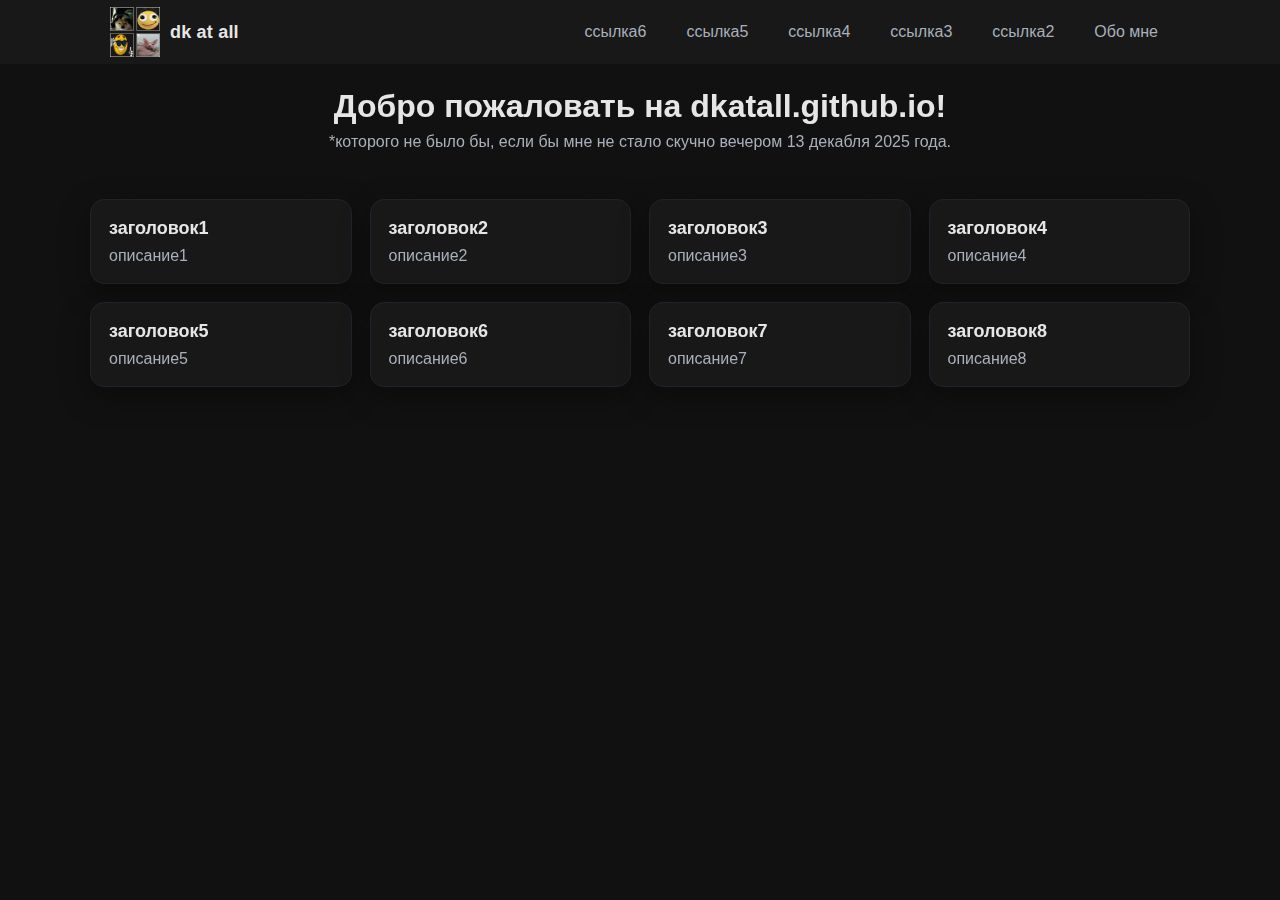
<file: index.html>
<!DOCTYPE html>
<html lang="ru">
<head>
  <meta charset="utf-8" />
  <meta name="viewport" content="width=device-width, initial-scale=1" />
  <title>Fun site - Главная</title>
  <meta name="description" content="Fun site" />
  <link rel="stylesheet" href="styles.css">
</head>
<body>

  <!-- Шапка сайта -->
  <header class="header">
    <div class="container header-inner">
        <a href="index.html" class="brand">
          <img src="logo\logo.png" alt="logo" class="logo-center site-icon">
          <span class="brand-text">dk at all</span>
        </a>
      <button class="nav-toggle" aria-label="Открыть меню" aria-expanded="false">☰</button>
      <nav class="primary-nav" aria-label="Главная навигация">
        <ul>
          <li><a href="#">ссылка6</a></li>
          <li><a href="#">ссылка5</a></li>
          <li><a href="#">ссылка4</a></li>
          <li><a href="#">ссылка3</a></li>
          <li><a href="#">ссылка2</a></li>
          <li><a href="about-me.html">Обо мне</a></li>
        </ul>
      </nav>
    </div>
  </header>

  <!-- Грид ссылок / плитки -->
  <h2 class="page-title" id="grid-title">Добро пожаловать на dkatall.github.io!</h2>
  <p class="page-subtitle">*которого не было бы, если бы мне не стало скучно вечером 13 декабля 2025 года.</p>
  <section class="links-grid container" aria-labelledby="grid-title">
    
    <a class="card" href="#">
      <h3>заголовок1</h3>
      <p>описание1</p>
    </a>
    
    <a class="card" href="#">
      <h3>заголовок2</h3>
      <p>описание2</p>
    </a>
    
    <a class="card" href="#">
      <h3>заголовок3</h3>
      <p>описание3</p>
    </a>
    
    <a class="card" href="#">
      <h3>заголовок4</h3>
      <p>описание4</p>
    </a>
    
    <a class="card" href="#">
      <h3>заголовок5</h3>
      <p>описание5</p>
    </a>
    
    <a class="card" href="#">
      <h3>заголовок6</h3>
      <p>описание6</p>
    </a>
    
    <a class="card" href="#">
      <h3>заголовок7</h3>
      <p>описание7</p>
    </a>
    
    <a class="card" href="#">
      <h3>заголовок8</h3>
      <p>описание8</p>
    </a>
  </section>

</body>
</html>
</file>
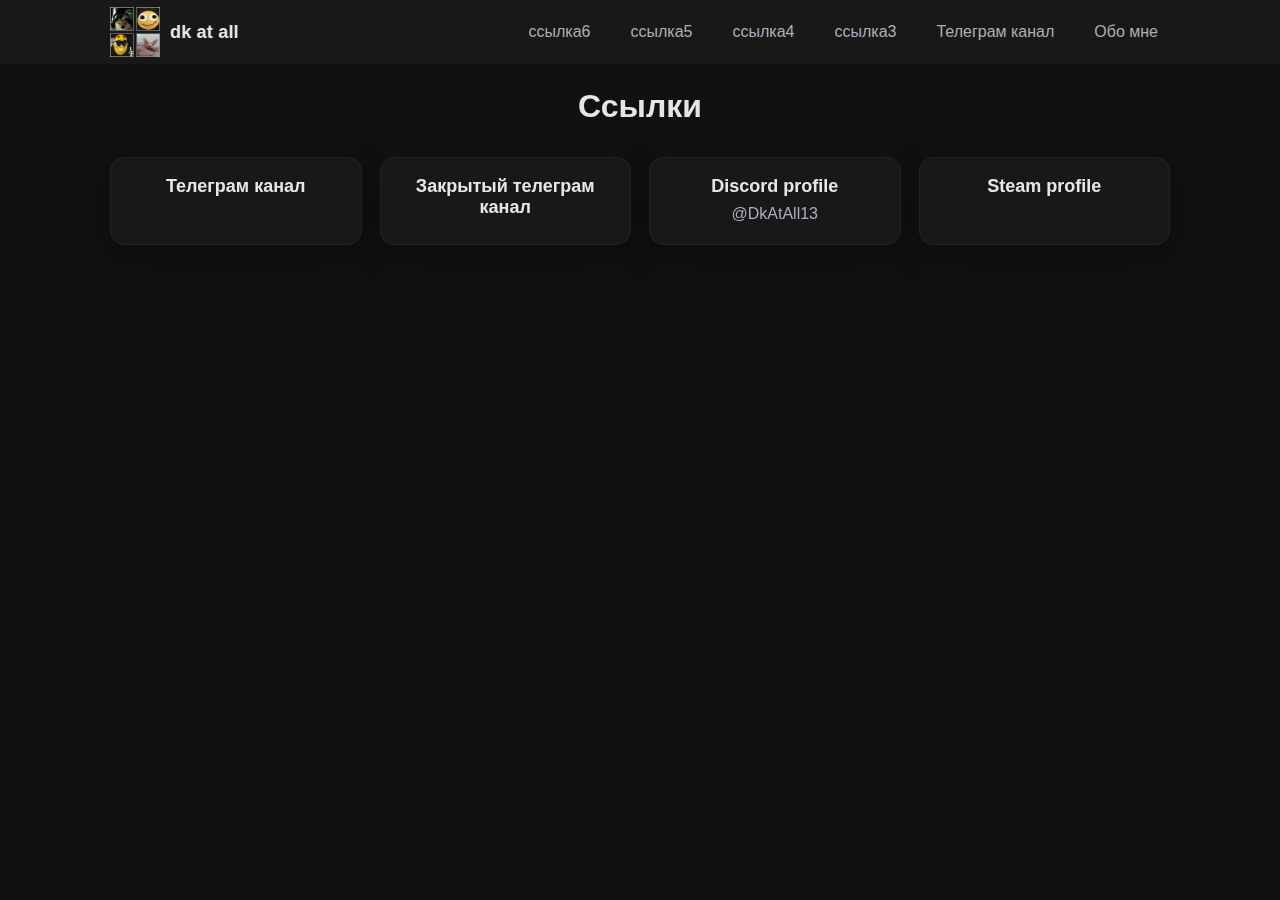
<file: links.html>
<!DOCTYPE html>
<html lang="ru">
<head>
  <meta charset="utf-8" />
  <meta name="viewport" content="width=device-width, initial-scale=1" />
  <title>Социальные сети</title>
  <meta name="description" content="Fun site" />
  <link rel="stylesheet" href="styles.css">
</head>

<body>
  <!-- Шапка сайта -->
  <header class="header">
    <div class="container header-inner">
        <a href="index.html" class="brand">
          <img src="logo\logo.png" alt="logo" class="logo-center site-icon">
          <span class="brand-text">dk at all</span>
        </a>
      <button class="nav-toggle" aria-label="Открыть меню" aria-expanded="false">☰</button>
      <nav class="primary-nav" aria-label="Главная навигация">
        <ul>
          <li><a href="#">ссылка6</a></li>
          <li><a href="#">ссылка5</a></li>
          <li><a href="#">ссылка4</a></li>
          <li><a href="#">ссылка3</a></li>
          <li><a href="https://t.me/dkatall">Телеграм канал</a></li>
          <li><a href="about-me.html">Обо мне</a></li>
        </ul>
      </nav>
    </div>
  </header>
  
  <main class="container">
    <h1 class="page-title">Ссылки</h1>

    <section class="links-grid container" aria-labelledby="grid-title">
    
    <a class="card" href="https://t.me/s/dkatall"><center>
      <h3>Телеграм канал</h3></center>
    </a>
    
    <a class="card" href="https://t.me/+nvhN_kv1TZplZmNi"><center>
      <h3>Закрытый телеграм канал</h3></center>
    </a>
    
    <a class="card"><center>
      <h3>Discord profile</h3>
      <p>@DkAtAll13</p></center>
    </a>
    
    <a class="card" href="https://steamcommunity.com/profiles/76561199441902621/"><center>
      <h3>Steam profile</h3></center>
    </a>
  </section>

  </main>

</body>
</html>
</file>
<file: styles.css>
/* === Базовые стили (локализовано на русском) === */
:root {
    --bg: #111111;                         /* фон в тёмном стиле */
    --panel: #181818;                      /* цвет панелей */
    --text: #e6e6e6;                       /* основной текст */
    --muted: #a9b0bb;                      /* приглушённый текст */
    --accent: #b48a22;                     /* акцентный (темно-желтый) */
    --accent-2: #ffff44;                   /* дополнительный акцент (светло-желтый) */
    --danger: #ff5c5c;                     /* для заметок/предупреждений */
    --header-bg: #181818;                  /* фон хедера(шапки) */
    --link-accent: #666;                   /* цвет ссылок */
    --link-accent-hover: var(--accent);      /* цвет ссылок при наведении */
    --solid: #1e242d;                      /* цвет границ */
    --card-border-accent: #b48a22;         /* цвет границы карточек при наведении */
    --shadow: rgba(0,0,0,.35);
    --radius: 14px;
    --radius-sm: 10px;
}

* {
    box-sizing: border-box; }

html, body {
    min-height: 100vh;
    margin: 0;
}

body {
    font-family: "sf", sans-serif;
    background: var(--bg);
    color: var(--text);
    padding-top: 64px;
}

/* Стиль выделения текста */
::selection {
    background-color: var(--accent-2);
    color: var(--bg);
}

::-moz-selection {
    background-color: var(--accent);
    color: var(--bg);
}

/* Отдельный стиль ссылок: несформатированные ссылки с .link используют --link-accent */
.link {
    color: var(--link-accent);
    text-decoration: none;
}

.link:visited { color: var(--link-accent); }

.link:hover { color: var(--text); }

.container {
    max-width: 1100px;
    margin: 0 auto;
    padding: 0 20px;
}

.visually-hidden {
    position: absolute;
    left: -9999px;
}

/* === Шапка === */
.header {
    position: fixed;
    top: 0;
    left: 0;
    right: 0;
    backdrop-filter: saturate(120%) blur(10px);
    background: var(--header-bg);
    z-index: 50;
}

.header-inner {
    display: flex;
    align-items: center;
    justify-content: space-between;
    gap: 16px;
    height: 64px;
}

.brand {
    display: flex;
    align-items: center;
    gap: 10px;
    color: var(--text);
    text-decoration: none;
    font-weight: 700;
    letter-spacing: .2px;
    margin: 0;
}

.brand-text {
    font-size: 18px;
    transform: translateY(0px);
    transition: transform 120ms ease;
}

.logo {
    margin-left: 10px;
    display: flex;
    justify-content: center;
    align-items: center;
    gap: 10px;
    text-decoration: none;
    color: #ffffff;
    font-size: 18px;
}

.site-icon {
    height: 40px;
    width: 4px;
    display: flex;
}

/* Центрированный логотип */
.logo-center {
    height: 50px;
    width: auto;
    display: block;
    transform: translateY(0px);
    transition: transform 120ms ease;
}

.nav-toggle {
    display: none;
    margin-left: auto;
    font-size: 22px;
    color: var(--text);
    background: transparent;
    border: none;
    cursor: pointer;
}

.primary-nav ul {
    display: flex;
    gap: 16px;
    list-style: none;
    margin: 0;
    padding: 0;
}

.primary-nav a {
    color: var(--muted);
    text-decoration: none;
    padding: 8px 12px;
    border-radius: 10px;
    transition: all .2s ease;
}

.primary-nav a:hover {
    color: var(--text);
    background: #1b2027;
}

.primary-nav .btn-support {
    color: #ffffff;
    background: linear-gradient(135deg, var(--accent), var(--accent-2));
    box-shadow: 0 6px 24px var(--shadow);
}

/* === Грид ссылок === */
.page-title {
    font-size: 32px;
    font-weight: 700;
    margin: 24px 0 8px;
    color: var(--text);
    text-align: center;
    cursor: default;
}

.page-subtitle {
    font-size: 16px;
    margin: 0 0 24px;
    color: var(--muted);
    text-align: center;
    cursor: default;
}

.page-subtitle2 {
    font-size: 18px;
    margin: 20px 0 28px;
    color: var(--text);
    text-align: center;
    cursor: default;
}

.links-grid {
    display: grid;
    grid-template-columns: repeat(4, 1fr);
    gap: 18px;
    padding: 24px 0;
}

.card {
    display: block;
    padding: 18px;
    background: var(--panel);
    border-radius: var(--radius);
    text-decoration: none; color: var(--text);
    box-shadow: 0 10px 30px var(--shadow);
    border: 1px solid var(--solid); transition: transform .15s ease, box-shadow .15s ease, border-color .15s ease;
}

.card h3 {
    margin: 0 0 8px;
    font-size: 18px;
}

.card p {
    margin: 0;
    color: var(--muted);
}

.card:hover {
    transform: translateY(-2px);
    box-shadow: 0 16px 40px var(--shadow);
    border-color: var(--card-border-accent);
}

/* === Футер === */
.site-footer {
    border-top: 1px solid var(--solid);
    padding: 20px 0;
    background: rgba(15,18,22,.9);
}

.footer-inner {
    display: flex;
    align-items: center;
    justify-content: space-between;
    gap: 16px;
}

.site-footer nav a {
    color: var(--muted);
    text-decoration: none;
    margin-right: 14px;
}

.site-footer nav a:hover {
    color: var(--text);
}

/* === Адаптив === */
@media (max-width: 1100px) {
  .links-grid { grid-template-columns: repeat(3, 1fr); }
}
@media (max-width: 800px) {
  .links-grid { grid-template-columns: repeat(2, 1fr); }
}
@media (max-width: 560px) {
    .header-inner { height: auto; padding: 12px 0; }
    .nav-toggle { display: block; }
    .primary-nav { display: none; }
    .primary-nav.open { display: block; }
    .primary-nav ul { flex-direction: column; }
    .links-grid { grid-template-columns: 1fr; }
    .hero h1 { font-size: 28px; }
}
</file>
